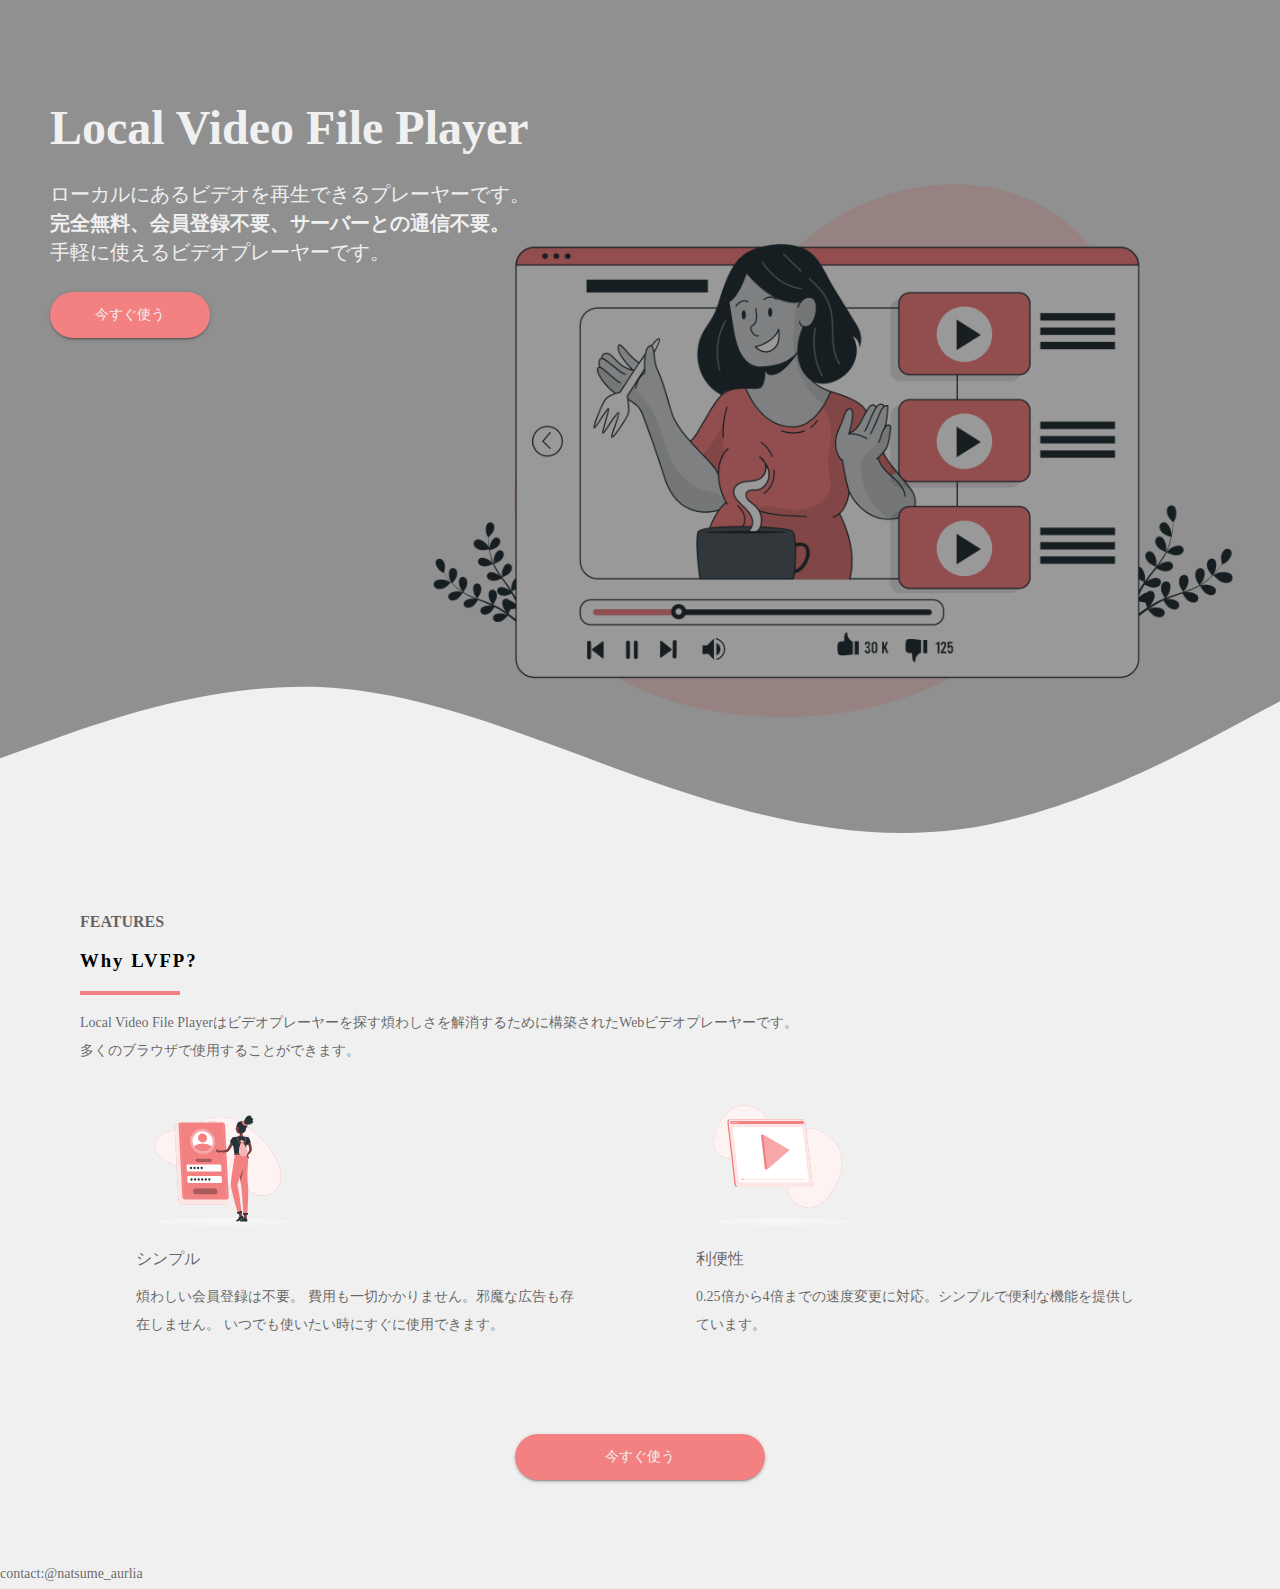
<file: src/index.html>
<!DOCTYPE html>
<html lang="ja">

<head>
    <meta charset="UTF-8">
    <meta name="viewport" content="width=device-width, initial-scale=1.0">
    <meta http-equiv="X-UA-Compatible" content="IE=edge">
    <meta name="format-detection" content="telephone=no">
    <meta name="keywords" content="video,video player,ビデオプレーヤー">
    <meta name="description" content="完全無料・会員登録不要で使える、速度変更可能なビデオプレーヤー">

    <title>LocalVideoFilePlayer</title>
    <link rel="stylesheet" href="./assets/css/normalize.css">
    <link rel="stylesheet" href="./assets/css/app.css">

    <link rel="manifest" href="./manifest.json">
    <meta property="og:site_name" content="LocalVideoFilePlayer">
    <meta property="og:title" content="LocalVideoFilePlayer">
    <meta property="og:description" content="完全無料・会員登録不要で使える、速度変更可能なビデオプレーヤー">
    <meta property="og:type" content="website">
    <meta property="og:image" content="./assets/images/og.png">
</head>

<body>
    <div class="wrapper">
        <div id="top" class="content">
            <h1>Local Video File Player</h1>
            <p>ローカルにあるビデオを再生できるプレーヤーです。<br>
                <b>完全無料、会員登録不要、サーバーとの通信不要。</b><br>
                手軽に使えるビデオプレーヤーです。</p>
            <a href="./player" class="btn bg_yellow">今すぐ使う</a>
        </div>
        <!-- wave -->
        <svg class="wave" xmlns="http://www.w3.org/2000/svg" viewBox="0 0 1440 320">
            <path fill-opacity="1"
                d="M0,160L60,138.7C120,117,240,75,360,80C480,85,600,139,720,181.3C840,224,960,256,1080,240C1200,224,1320,160,1380,128L1440,96L1440,320L1380,320C1320,320,1200,320,1080,320C960,320,840,320,720,320C600,320,480,320,360,320C240,320,120,320,60,320L0,320Z">
            </path>
        </svg>
    </div>
    <section id="about">
        <h2>FEATURES</h2>
        <h3>Why LVFP?</h3>
        <hr>
        <p class="normal-text">
            Local Video File Playerはビデオプレーヤーを探す煩わしさを解消するために構築されたWebビデオプレーヤーです。<br>
            多くのブラウザで使用することができます。
        </p>
        <div class="features">
            <div class="features_item">
                <div class="icon">
                    <img src="./assets/svg/login.svg" alt="login">
                </div>
                <div class="title">
                    シンプル
                </div>
                <p class="normal-text">
                    煩わしい会員登録は不要。
                    費用も一切かかりません。邪魔な広告も存在しません。
                    いつでも使いたい時にすぐに使用できます。
                </p>
            </div>
            <div class="features_item">
                <div class="icon">
                    <img src="./assets/svg/player.svg" alt="video">
                </div>
                <div class="title">
                    利便性
                </div>
                <p class="normal-text">
                    0.25倍から4倍までの速度変更に対応。シンプルで便利な機能を提供しています。
                </p>
            </div>
        </div>
    </section>
    <section class="immediately">
        <a href="./player" class="btn bg_yellow btn-bg">今すぐ使う</a>
    </section>
    <footer>
        <a href="https://twitter.com/natsume_aurlia" class="normal-text">contact:@natsume_aurlia</a>
    </footer>
    <script>
        if ('serviceWorker' in navigator) {
            navigator.serviceWorker.register('./assets/js/worker.js').then(registration => {});
        }
    </script>
</body>

</html>
</file>
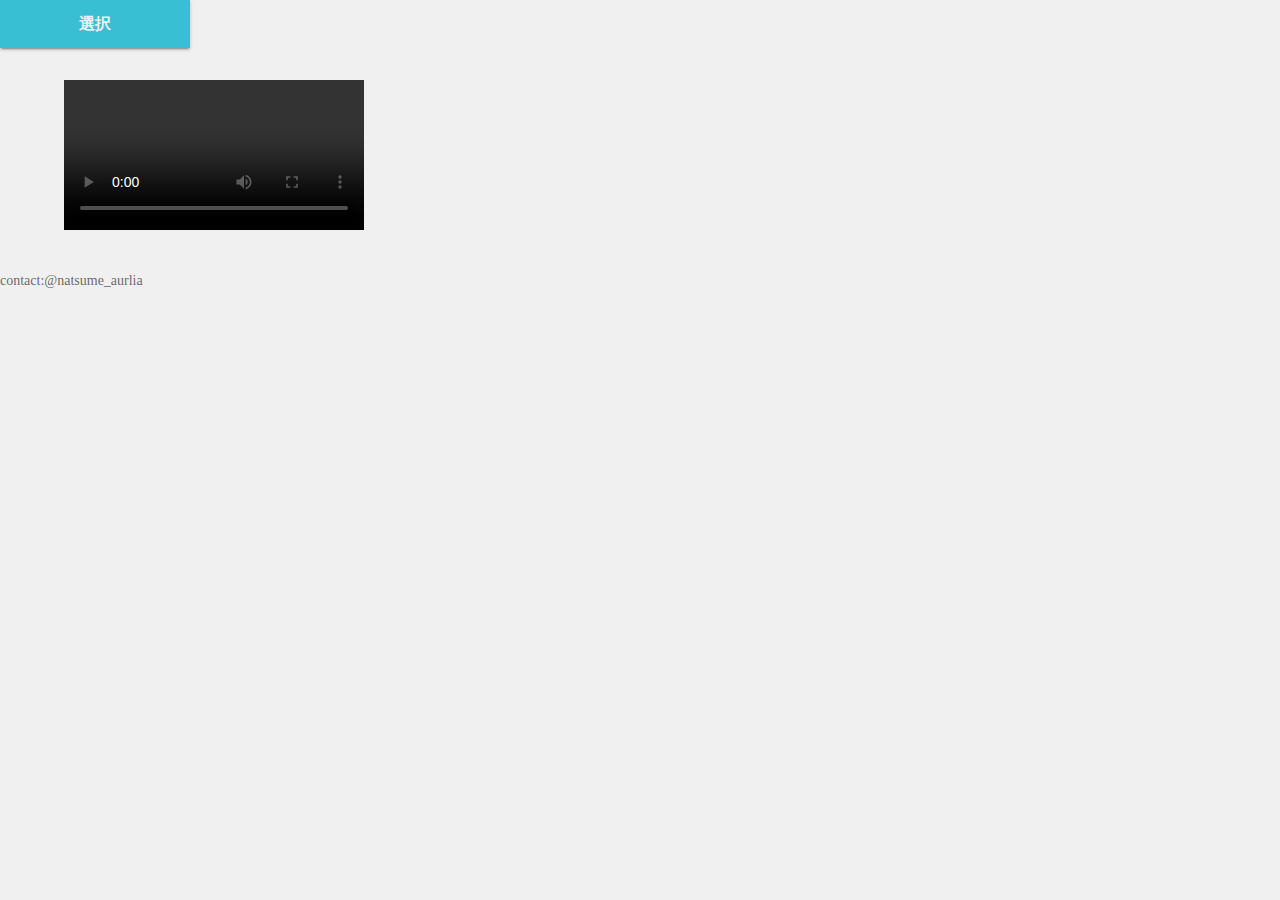
<file: src/player.html>
<!DOCTYPE html>
<html lang=”ja”>

<head>
    <meta charset="UTF-8">
    <meta name=”viewport” content=”width=device-width,minimum-scale=1,initial-scale=1″>
    <meta http-equiv="X-UA-Compatible" content="IE=edge">
    <meta name="format-detection" content="telephone=no">
    <meta name="keywords" content="video,video player,ビデオプレーヤー">
    <meta name="description" content="完全無料・会員登録不要で使える、速度変更可能なビデオプレーヤー">

    <title>LocalVideoFilePlayer</title>
    <link rel="manifest" href="./manifest.json">
    <link rel="stylesheet" href="./assets/css/normalize.css">
    <link rel="stylesheet" href="./assets/css/player.css">
    <link rel="stylesheet" href="https://cdn.plyr.io/3.6.2/plyr.css" />
</head>

<body>
    <div id="upload-container">
        <label for="file" class="uploadBtn">
            選択
        </label>
        <input id="file" type="file" accept="video/*" />

        <span id="file-name"></span>
    </div>
    <div class="video-container">
        <video id="video" controls></video>
    </div>
    <footer>
        <a href="https://twitter.com/natsume_aurlia" class="normal-text">contact:@natsume_aurlia</a>
    </footer>

    <script src="https://cdn.plyr.io/3.6.2/plyr.polyfilled.js"></script>
    <script src="./assets/js/video.js"></script>
    <script>
        if ('serviceWorker' in navigator) {
            navigator.serviceWorker.register('./assets/js/worker.js').then(registration => {});
        }
    </script>
</body>

</html>
</file>
<file: src/assets/css/app.css>
body {
  background-color: #f0f0f0;
}
ul {
  list-style: none;
}

a {
  text-decoration: none;
}

.wrapper {
  background: rgba(0, 0, 0, 0.4) url("../images/top.png") no-repeat;
  background-position: right;
  background-size: contain;
  min-height: 100vh;
  overflow: hidden;
  background-blend-mode: overlay;
  position: relative;
}

.content {
  max-width: 60%;
  padding: 100px 50px 250px;
  color: #f0f0f0;
}

.content h1 {
  font-size: 3rem;
  margin: 0;
}

.content p {
  font-size: 20px;
  padding: 25px 0;
  font-weight: 400;
  line-height: 1.8rem;
  margin: 0;
}

.btn {
  display: inline-block;
  padding: 15px 45px;
  color: #f0f0f0;
  border-radius: 50px;
  font-size: 14px;
  font-weight: 500;
  cursor: pointer;
  box-shadow: 0 3px 1px -2px rgba(0, 0, 0, 0.2), 0 2px 2px 0 rgba(0, 0, 0, 0.14),
    0 1px 5px 0 rgba(0, 0, 0, 0.12);
}
.btn.btn-bg {
  width: 10rem;
}
.btn:active {
  box-shadow: none;
}

.bg_yellow {
  background-color: #f38181;
}

.wave {
  position: absolute;
  width: 100%;
  bottom: 0;
  opacity: 1;
  fill: #f0f0f0;
  display: inline-block;
}

#about {
  padding: 0 80px;
}
#about h2 {
  font-size: 1rem;
  color: rgba(1, 1, 1, 0.6);
}
#about h3 {
  letter-spacing: 2px;
}
#about hr {
  margin: 0;
  text-align: left;
  border: none;
  height: 4px;
  width: 100px;
  background-color: #f38181;
}

.normal-text {
  line-height: 2.14rem;
  font-weight: 400;
  font-size: 14px;
  line-height: 1.8rem;
  color: rgba(1, 1, 1, 0.6);
}

.features {
  width: 100%;
  margin: auto;
  display: flex;
  flex-wrap: wrap;
  justify-content: space-around;
  align-items: center;
}

.features .features_item {
  width: 40%;
}

.features .features_item .icon {
  width: 170px;
  height: 170px;
}

.features .title {
  font-size: 1rem;
  color: rgba(1, 1, 1, 0.6);
}

.immediately {
  margin: 5rem 0;
  width: 100%;
  text-align: center;
}
</file>
<file: src/assets/css/player.css>
body {
  background-color: #f0f0f0;
}
ul {
  list-style: none;
}

a {
  text-decoration: none;
}

.upload-container {
  text-align: center;
}
.uploadBtn {
  margin-left: 1rem;
  text-align: center;
  margin: auto;
  background-color: #39bfd3;
  width: 100px;
  margin: auto;
  display: inline-block;
  padding: 15px 45px;
  color: #f0f0f0;
  font-size: 1rem;
  font-weight: 700;
  cursor: pointer;
  box-shadow: 0 3px 1px -2px rgba(0, 0, 0, 0.2), 0 2px 2px 0 rgba(0, 0, 0, 0.14),
    0 1px 5px 0 rgba(0, 0, 0, 0.12);
}
.uploadBtn:active {
  box-shadow: none;
}
#file {
  display: none;
}

.video-container {
  width: 90%;
  margin: 2rem auto;
}
video {
  max-height: 95vh !important;
}
.red-text {
  color: #f38181;
}

.normal-text {
  line-height: 2.14rem;
  font-weight: 400;
  font-size: 14px;
  line-height: 1.8rem;
  color: rgba(1, 1, 1, 0.6);
}
</file>
